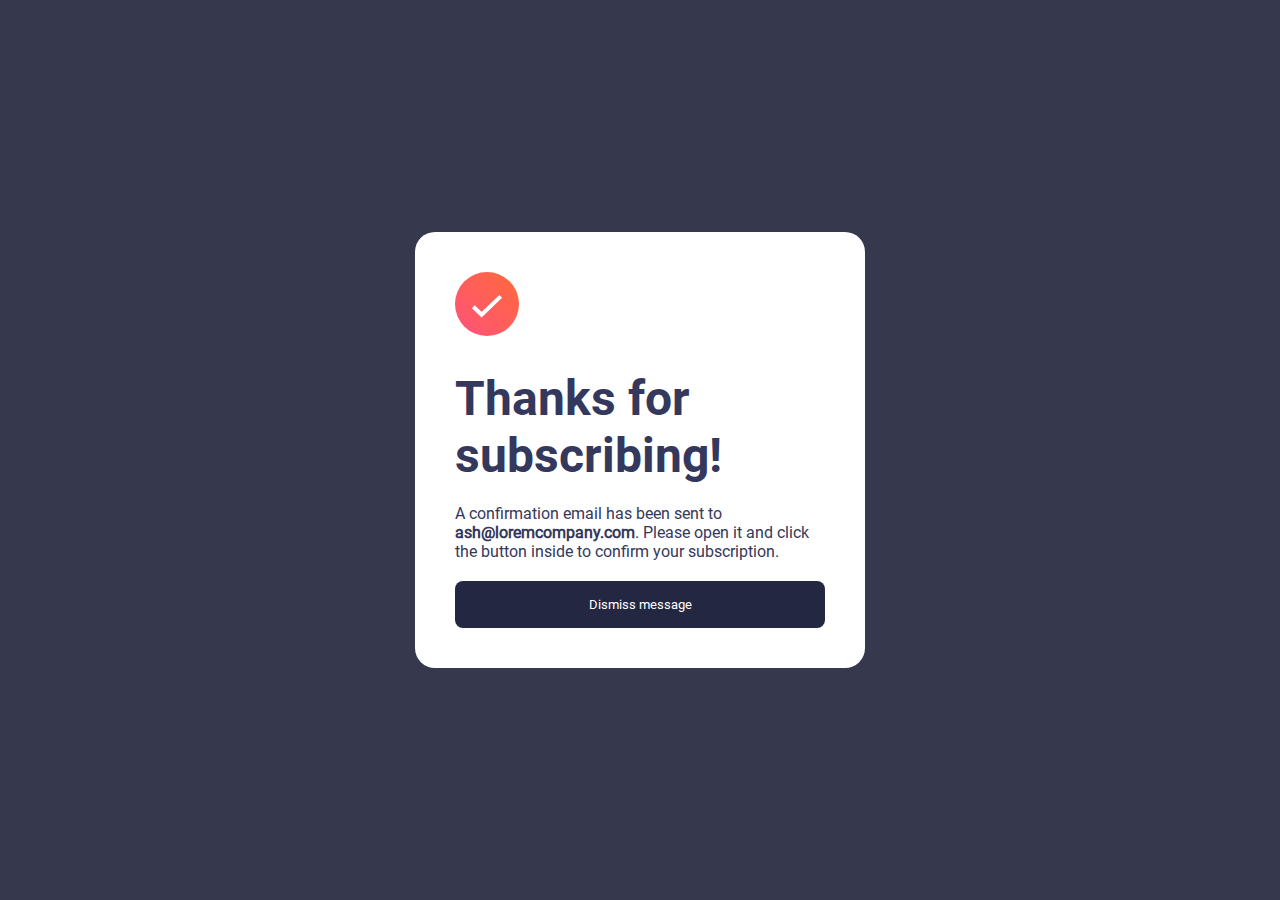
<file: thankyou.html>
<!DOCTYPE html>
<html lang="en">

<head>
    <meta charset="UTF-8">
    <meta name="viewport" content="width=device-width, initial-scale=1.0">
    <title>Document</title>
    <link rel="stylesheet" href="style.css">
</head>

<body>
    <!-- Success message start -->
    <div class="Thankyoumsg">
        <div class="Thankyoumsg__content">
            <div class="icon-tick">
                <img src="assets/images/icon-success.svg" alt="success">
            </div>
            <h1>Thanks for subscribing!</h1>

            <p> A confirmation email has been sent to <strong>ash@loremcompany.com</strong>.
                Please open it and click the button inside to confirm your subscription.
            </p>
            <button class="btn-primary">Dismiss message</button>
        </div>
    </div>
    <!-- Success message end -->
</body>

</html>
</file>
<file: style.css>
@font-face {
  font-family:'Roboto-Regular';
  font-weight: 400;
  src: url(assets/fonts/Roboto-Regular.ttf);
}
@font-face {
  font-family:'Roboto-Bold';
  font-weight: 700;
  src: url(assets/fonts/Roboto-Bold.ttf);
}
*{
    box-sizing: border-box;
    margin: 0;
    padding: 0;
    font-family:'Roboto-Regular';
}
body{
    background-color: hsl(235, 18%, 26%);
    color: hsl(234deg 27.83% 28.23%);
}
h1{
    font-size: 48px;
    margin-bottom: 20px;
    font-family:'Roboto-Bold';
}
p{
    font-size: 16px;
    margin-bottom: 20px;
}
.signUp{
    margin: 0 auto;
    display: flex;
    align-items: center;
    justify-content: center;
    padding: 20px;
    margin-bottom: 20px;
    position: absolute;
    top: 50%;
    left: 50%;
    transform: translate(-50%, -50%);
    overflow: hidden;
}
@media screen and (max-width:580px) {
  .signUp{ 
    padding: 0;
    width: 100%;
  }  
}
.signUp__content{
    display: flex;
    background-color: #fff;
    padding: 20px;
    border-radius: 20px;
}
@media screen and (max-width:580px) {
  .signUp__content{ 
    border-radius: inherit;
  }  
}
@media screen and (max-width:1340px) {
    .signUp__content{
        flex-direction: column-reverse;
    }
}
.signUp__text{
    margin-top: 60px;
    padding: 25px;
}
.list{
    display: flex;
    gap:10px;
}
form{
    margin-top: 20px;
    display: flex;
    flex-direction: column;
    gap: 15px;
    max-width: 300px;
}
label{
    font-weight: bold;
    font-size: 15px;
}
input{
   padding: 16px 20px;
   border-radius: 8px;
}
input[type="email"] {
   border: 1px solid lightgray;
   outline: none;
}
input[type="email"]::placeholder {
    color: rgb(161, 146, 146);
}
.btn-primary {
    border: none;
    color: white;            
    border-radius: 10px;
    background-color: hsl(234, 29%, 20%);
    outline: none;
    outline: none;
}
.btn-primary:hover {
    border: none;
    background-image: linear-gradient(to right, #FF512F 0%, #DD2476  51%, #FF512F  100%);
    transition: 0.5s;
    background-size: 200% auto;
    color: white;            
    box-shadow: 0 0 20px #eee;
    border-radius: 10px;
}
.signUp__image img{
    width:100%;
    display: none;
}
@media screen and (max-width:375px) {
   .signUp__image img{
     width:unset;
   } 
}
@media screen and (max-width:1339px) {
    .signUp__image img.image-mobile{
       display: block !important;
    }
}
@media screen and (min-width:1340px) {
    .signUp__image img.image-desktop{
       display: block !important;
       width: auto;
       max-height: 100%;
    }
}



/* Thankyou message styling */
.Thankyoumsg{
    background-color: #fff;
    display: flex;
    align-items: center;
    justify-content: center;
    position: absolute;
    top: 50%;
    left: 50%;
    transform: translate(-50%, -50%);
    border-radius: 20px;
    overflow: hidden;
}
@media screen and (max-width:580px) {
  .Thankyoumsg{
    align-items: end;
    transform: none;
    left: 0;
    bottom: 0;
    top: 0;
    width: 100%;
    border-radius:initial;
  }  
}
.Thankyoumsg__content {
    padding: 40px;
    max-width: 450px;
}
.Thankyoumsg__content button{
    padding: 16px 20px;
    border-radius: 8px;
        width: 100%;
}
.Thankyoumsg__content .icon-tick{
    margin-bottom: 30px;
}
</file>
